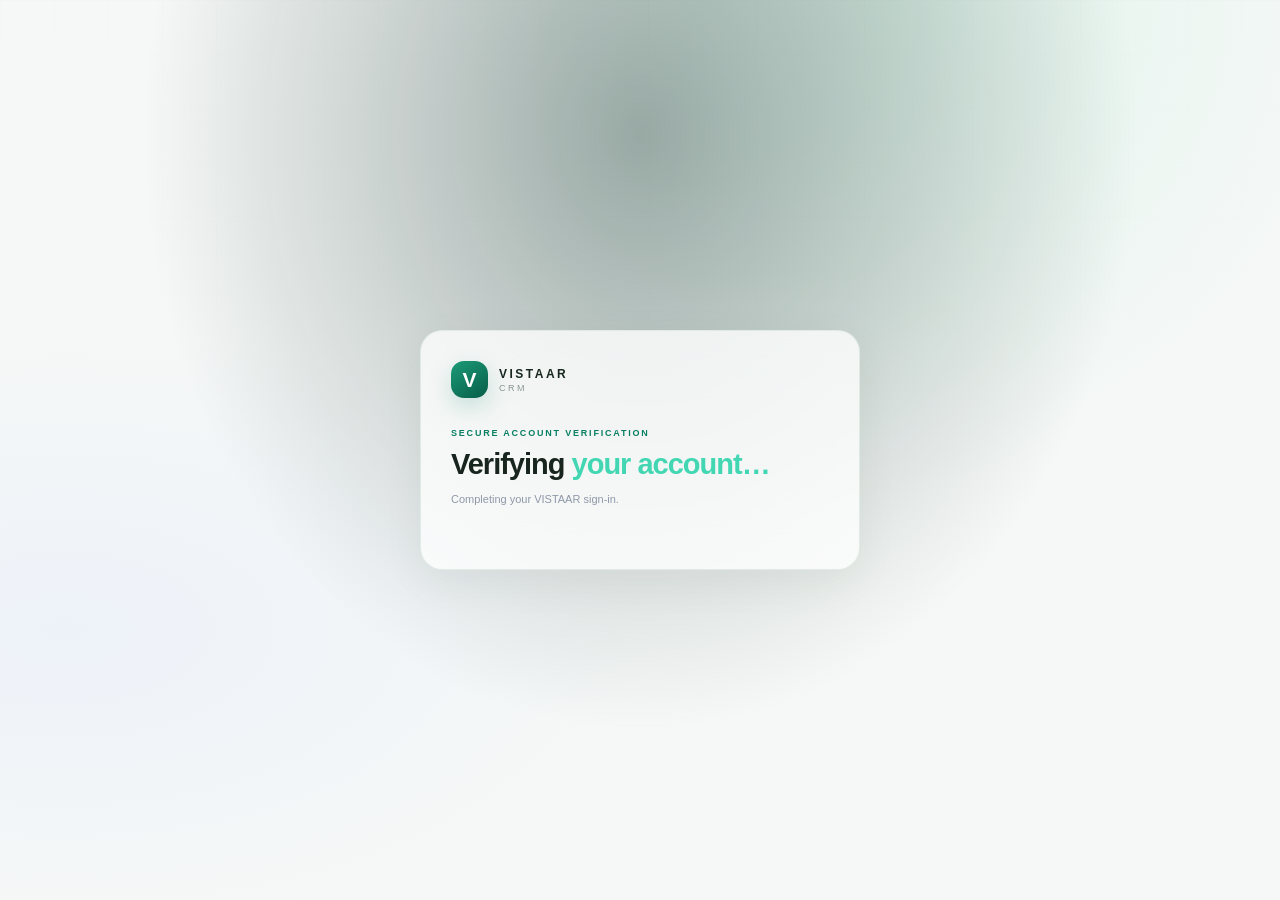
<file: auth/callback.html>
<!doctype html>
<html lang="en"><head><meta charset="UTF-8"><meta name="viewport" content="width=device-width,initial-scale=1"><meta name="theme-color" content="#f6f8f7"><meta name="robots" content="noindex,nofollow"><title>Signing in · VISTAAR CRM</title><link rel="stylesheet" href="/assets/app.css"><link rel="stylesheet" href="/assets/auth.css"></head>
<body><main class="auth-shell"><section class="auth-card glass"><a class="brand" href="/"><span class="brand-mark">V</span><span><strong>VISTAAR</strong><small>CRM</small></span></a><span class="eyebrow">SECURE ACCOUNT VERIFICATION</span><h1>Verifying <em>your account…</em></h1><p class="auth-sub" id="callback-status">Completing your VISTAAR sign-in.</p><div class="auth-error" id="callback-error"></div></section></main>
<script type="module">
import { supabase } from "/js/supabase/client.js";
const status=document.querySelector("#callback-status"),error=document.querySelector("#callback-error");
try {
  const { data, error: sessionError } = await supabase.auth.getSession();
  if (sessionError) throw sessionError;
  if (!data.session) throw new Error("No active session was returned. Use the verification code from your email or sign in again.");
  const inviteToken = new URLSearchParams(window.location.search).get("invite") || localStorage.getItem("vistaar-pending-invite");
  if (inviteToken) {
    const { error: inviteError } = await supabase.rpc("accept_workspace_invitation", { p_token: inviteToken });
    if (inviteError) throw inviteError;
    localStorage.removeItem("vistaar-pending-invite");
  }
  status.textContent="Account verified. Opening your workspace…";
  window.location.replace("/");
} catch (e) {
  status.textContent="We couldn't complete verification.";
  error.textContent=e.message||"Please return to VISTAAR CRM and try again.";
  const retry=document.createElement("a");retry.href="/";retry.textContent="Back to VISTAAR CRM";retry.className="btn btn-primary";retry.style.display="inline-flex";retry.style.marginTop="16px";document.querySelector(".auth-card").append(retry);
}
</script></body></html>
</file>
<file: assets/app.css>
:root{color-scheme:dark;--bg:#08090c;--panel:rgba(18,20,27,.76);--line:rgba(255,255,255,.085);--muted:#858c9c;--text:#f5f7fb;--teal:#42d6b2;--purple:#9b8cff;--red:#ff6d7c;--amber:#ffca72;--font:'Poppins',sans-serif;--shadow:0 22px 70px rgba(0,0,0,.42)}
*{box-sizing:border-box}html,body{margin:0;min-height:100%;background:var(--bg);color:var(--text);font-family:var(--font);font-size:13px}body{overflow-x:hidden}button,input,select,textarea{font:inherit}button{cursor:pointer}a{color:inherit;text-decoration:none}.ambient{position:fixed;width:440px;height:440px;filter:blur(130px);opacity:.12;pointer-events:none;z-index:0}.ambient-a{background:#168d77;top:-170px;left:22%}.ambient-b{background:#6654ac;bottom:-240px;right:0}.app-shell{position:relative;z-index:1;display:flex;min-height:100vh;padding:16px;gap:16px}.glass{background:var(--panel);border:1px solid var(--line);backdrop-filter:blur(24px);-webkit-backdrop-filter:blur(24px);box-shadow:var(--shadow)}
.sidebar{width:238px;min-width:238px;border-radius:19px;display:flex;flex-direction:column;padding:18px 13px;min-height:calc(100vh - 32px);position:sticky;top:16px;height:calc(100vh - 32px)}.brand{display:flex;align-items:center;gap:11px;padding:5px 8px 22px}.brand-mark{width:37px;height:37px;border-radius:12px;background:linear-gradient(145deg,#4ce0bc,#13866f);color:#061511;display:grid;place-items:center;font-weight:700;font-size:21px;box-shadow:0 8px 24px #25caa34a}.brand strong{display:block;letter-spacing:2.8px;font-size:12px}.brand small{display:block;color:#7e8797;letter-spacing:2.5px;font-size:9px;margin-top:2px}.workspace-switch{height:42px;border:1px solid var(--line);border-radius:10px;margin:0 3px 19px;padding:0 10px;display:flex;align-items:center;gap:9px;color:#c9ced8;font-size:11px;background:#ffffff05}.workspace-switch b{margin-left:auto;color:#aeb6c4;font-size:10px;background:#272d38;padding:4px 6px;border-radius:5px}.dot-live{width:7px;height:7px;border-radius:50%;background:var(--teal);box-shadow:0 0 11px var(--teal)}.main-nav{display:flex;flex-direction:column;gap:4px;overflow:auto}.nav-label{font-size:9px;letter-spacing:1.7px;color:#687182;font-weight:600;margin:9px 10px 6px}.nav-item{border:0;background:transparent;color:#9ba3b2;display:flex;align-items:center;text-align:left;gap:11px;padding:10px 11px;border-radius:9px;font-size:11px;transition:.2s}.nav-item:hover{color:#fff;background:#ffffff09}.nav-item.active{color:#dffcf5;background:linear-gradient(90deg,#1a9e8032,#1a9e800d);box-shadow:inset 2px 0 var(--teal)}.nav-ico{width:17px;font-size:16px;text-align:center;color:#7e8797}.active .nav-ico{color:var(--teal)}.nav-count{margin-left:auto;font-size:9px;color:#8f98a8;background:#ffffff0d;border-radius:6px;min-width:20px;text-align:center;padding:3px 5px}.nav-count.teal{color:#8df0d8;background:#2acba21c}.sidebar-bottom{margin-top:auto}.sync-card{display:flex;gap:10px;padding:11px;border:1px solid var(--line);border-radius:11px;background:#ffffff05;margin-bottom:13px}.sync-icon{color:var(--teal);font-size:17px}.sync-card b,.sync-card small{display:block}.sync-card b{font-size:10px;font-weight:500}.sync-card small{font-size:9px;color:var(--muted);margin-top:3px}.user-row{display:flex;align-items:center;gap:9px;border-top:1px solid var(--line);padding:14px 5px 0}.avatar{width:31px;height:31px;display:grid;place-items:center;border-radius:10px;background:linear-gradient(135deg,#7968d3,#443a7d);font-size:10px;font-weight:600}.user-meta{min-width:0}.user-meta b,.user-meta small{display:block;white-space:nowrap}.user-meta b{font-size:10px}.user-meta small{font-size:9px;color:var(--muted);margin-top:2px}.icon-btn{width:33px;height:33px;border:1px solid var(--line);border-radius:9px;color:#9ba5b4;background:#ffffff05;display:grid;place-items:center;font-size:17px}.user-row .icon-btn{margin-left:auto;border:0}
.main-area{min-width:0;flex:1}.topbar{height:60px;display:flex;align-items:center;justify-content:space-between;padding:0 7px 10px}.crumb{font-size:11px;color:#767f8e;display:flex;gap:10px;align-items:center}.crumb i{font-style:normal;color:#424a59}.crumb b{color:#d9dce4;font-weight:500}.top-actions{display:flex;align-items:center;gap:10px}.global-search{height:35px;min-width:265px;display:flex;align-items:center;gap:9px;background:#ffffff08;border:1px solid var(--line);border-radius:9px;padding:0 10px;color:#858e9e}.global-search span{font-size:18px}.global-search input{width:100%;outline:0;border:0;color:#e9edf4;background:transparent;font-size:10px}.global-search kbd{font-size:8px;white-space:nowrap;padding:3px 5px;border:1px solid #ffffff20;border-radius:4px;color:#7f899a}.btn{height:36px;border-radius:9px;padding:0 14px;border:1px solid var(--line);font-size:10px;font-weight:500;display:inline-flex;align-items:center;justify-content:center;gap:8px;transition:.2s}.btn-primary{background:linear-gradient(135deg,#42d6b2,#21a789);border:0;color:#051611;box-shadow:0 7px 22px #21a78930}.btn-primary:hover{transform:translateY(-1px);filter:brightness(1.08)}.btn-secondary{color:#d8dce6;background:#ffffff08}.btn-quiet{color:#a7afbd;background:transparent;border-color:transparent}.btn-danger{background:#ff6d7c14;border-color:#ff6d7c44;color:#ff9ba6}.page-wrap{padding:9px 7px 25px;max-width:1600px;margin:auto}.page-head{display:flex;justify-content:space-between;align-items:flex-end;margin:10px 0 23px;gap:15px}.eyebrow{display:block;color:var(--teal);font-size:9px;letter-spacing:1.8px;font-weight:600;margin-bottom:8px}.page-head h1{font-size:25px;letter-spacing:-.8px;margin:0;font-weight:600}.page-head p{color:#8991a0;margin:7px 0 0;font-size:10px}.head-actions{display:flex;gap:8px;flex-wrap:wrap}.grid{display:grid;gap:13px}.stats-grid{grid-template-columns:repeat(4,minmax(0,1fr));margin-bottom:15px}.stat-card,.panel,.project-card{border:1px solid var(--line);background:linear-gradient(145deg,#171a24e8,#101219e8);border-radius:14px;box-shadow:0 13px 38px #0002}.stat-card{padding:15px 16px;min-height:112px;position:relative;overflow:hidden}.stat-card:after{content:'';position:absolute;width:90px;height:90px;right:-40px;top:-40px;border-radius:50%;background:var(--glow,#42d6b2);filter:blur(45px);opacity:.22}.stat-top{display:flex;justify-content:space-between;color:#949dac;font-size:10px}.stat-icon{width:27px;height:27px;display:grid;place-items:center;border-radius:8px;background:#ffffff0a;color:var(--accent,var(--teal));font-size:14px}.stat-value{font-size:25px;letter-spacing:-1px;margin-top:13px;font-weight:600}.stat-foot{font-size:9px;color:#758091;margin-top:3px}.overview-grid{grid-template-columns:1.35fr 1fr;margin-bottom:14px}.panel{padding:17px;min-width:0}.panel-head{display:flex;align-items:center;justify-content:space-between;margin-bottom:16px}.panel-title{font-size:12px;font-weight:600}.panel-sub{font-size:9px;color:#828b9a;margin-top:3px}.panel-action{border:0;background:transparent;color:var(--teal);font-size:9px}.pipeline-bars{display:flex;flex-direction:column;gap:13px}.pipeline-row{display:grid;grid-template-columns:110px 1fr 27px;gap:10px;align-items:center;font-size:9px;color:#9ea6b4}.bar-track{height:7px;background:#ffffff0b;border-radius:20px;overflow:hidden}.bar-fill{height:100%;background:linear-gradient(90deg,#219d83,#52d9b5);border-radius:20px;min-width:2px}.pipeline-row b{text-align:right;color:#dfe5ee;font-weight:500}.activity-list{display:flex;flex-direction:column;gap:13px}.activity-row{display:flex;gap:10px;align-items:flex-start}.activity-dot{width:8px;height:8px;border-radius:50%;background:var(--teal);margin-top:4px;box-shadow:0 0 9px #42d6b259}.activity-row p{margin:0;font-size:10px;color:#c5cbd5;line-height:1.6}.activity-row small{display:block;color:#727c8d;font-size:8px;margin-top:2px}.projects-grid{grid-template-columns:repeat(3,minmax(0,1fr))}.project-card{padding:17px;position:relative;min-height:155px;transition:.2s}.project-card:hover{transform:translateY(-2px);border-color:#ffffff24}.project-top{display:flex;justify-content:space-between;align-items:center}.project-symbol{width:33px;height:33px;border-radius:10px;display:grid;place-items:center;background:#2bc5a31b;color:var(--teal);font-size:16px}.project-card h3{font-size:13px;margin:15px 0 5px}.project-card p{color:#8490a0;font-size:9px;line-height:1.6;margin:0}.project-meta{display:flex;gap:13px;margin-top:16px;color:#8791a0;font-size:9px}.project-meta b{color:#dce2ea;font-weight:500}.project-open{position:absolute;right:14px;bottom:14px;color:#8190a0;background:none;border:0;font-size:15px}.table-panel{padding:0;overflow:hidden}.table-toolbar{display:flex;justify-content:space-between;align-items:center;padding:13px 15px;border-bottom:1px solid var(--line);gap:12px;flex-wrap:wrap}.table-toolbar-left,.table-toolbar-right{display:flex;align-items:center;gap:8px;flex-wrap:wrap}.table-search{height:32px;display:flex;align-items:center;gap:7px;padding:0 9px;border:1px solid var(--line);background:#ffffff06;border-radius:8px;width:210px;color:#7f8998}.table-search input{width:100%;background:none;border:0;outline:0;color:#e4e8ef;font-size:9px}.select-control,.input-control{background:#11141b;color:#d9e0e9;border:1px solid var(--line);border-radius:8px;padding:8px 10px;outline:0;font-size:10px}.select-control{height:32px}.table-scroll{overflow:auto}table{border-collapse:collapse;width:100%;min-width:850px}thead{background:#ffffff04}th{font-size:8px;letter-spacing:.7px;text-transform:uppercase;color:#788293;font-weight:500;text-align:left;padding:12px 14px;white-space:nowrap;border-bottom:1px solid var(--line)}td{padding:12px 14px;border-bottom:1px solid #ffffff09;color:#c4cbd6;font-size:9px;vertical-align:middle}tbody tr:hover{background:#ffffff04}tbody tr:last-child td{border-bottom:0}.contact-name{font-size:10px;color:#ecf0f6;font-weight:500}.contact-sub{display:block;color:#707b8b;font-size:8px;margin-top:4px}.phone-link{color:#b7c6d5;font-variant-numeric:tabular-nums}.status-pill{display:inline-flex;align-items:center;gap:5px;border-radius:20px;padding:5px 8px;font-size:8px;white-space:nowrap;border:1px solid transparent}.status-pill:before{content:'';width:5px;height:5px;border-radius:50%;background:currentColor}.s-interested{color:#69e2c2;background:#2dd0a219;border-color:#2dd0a22c}.s-not-interested{color:#ff8995;background:#ff6d7c16;border-color:#ff6d7c30}.s-not-picked{color:#ffcd80;background:#ffc46d17;border-color:#ffc46d30}.s-wrong-number{color:#a7a0ff;background:#8b7fff18;border-color:#8b7fff30}.s-new{color:#a8b3c3;background:#ffffff0b;border-color:#ffffff12}.status-change{min-width:135px}.empty-state{padding:42px 15px;text-align:center;color:#778192}.empty-icon{margin:0 auto 12px;width:44px;height:44px;display:grid;place-items:center;border:1px solid var(--line);border-radius:14px;font-size:19px;color:var(--teal);background:#42d6b20c}.empty-state b{display:block;color:#c5ccd7;font-size:11px;font-weight:500}.empty-state p{font-size:9px;margin:5px 0 14px}.filter-chip{border:1px solid var(--line);border-radius:7px;padding:7px 9px;font-size:9px;color:#a1aabb;background:#ffffff05}.filter-chip.active{color:#8debd5;border-color:#42d6b255;background:#42d6b211}.table-footer{display:flex;justify-content:space-between;padding:11px 15px;border-top:1px solid var(--line);color:#747e8e;font-size:8px}.list-grid{grid-template-columns:repeat(3,1fr)}.list-card{padding:15px}.list-card h3{font-size:10px;margin:0 0 6px}.list-card .big{font-size:24px;margin:10px 0 3px}.list-card small{font-size:8px;color:#828c9c}.list-card .list-line{display:flex;justify-content:space-between;color:#99a2b0;font-size:9px;padding-top:8px;border-top:1px solid var(--line);margin-top:10px}.list-line b{color:#e0e6ed;font-weight:500}.follow-time{font-variant-numeric:tabular-nums;color:#8cebd5}.muted{color:#7f8999}
.modal-backdrop{position:fixed;inset:0;z-index:20;background:#030407b8;backdrop-filter:blur(10px);display:none;align-items:center;justify-content:center;padding:20px}.modal-backdrop.open{display:flex}.modal{width:min(590px,100%);max-height:90vh;overflow:auto;border-radius:18px;padding:20px;background:rgba(19,22,30,.94)}.modal-head{display:flex;align-items:flex-start;justify-content:space-between;margin-bottom:18px}.modal-head h2{font-size:19px;margin:0}.modal .eyebrow{margin-bottom:4px}.form-grid{display:grid;grid-template-columns:1fr 1fr;gap:12px}.field{display:flex;flex-direction:column;gap:6px}.field.full{grid-column:1/-1}.field label{font-size:9px;color:#929baa}.field input,.field select,.field textarea{width:100%;background:#0c0f15;border:1px solid #ffffff19;color:#e9edf3;border-radius:8px;padding:10px;outline:0;font-size:10px}.field textarea{min-height:70px;resize:vertical}.field input:focus,.field select:focus,.field textarea:focus{border-color:#42d6b277}.modal-actions{display:flex;justify-content:flex-end;gap:8px;margin-top:17px}.upload-drop{border:1px dashed #42d6b255;background:#42d6b20a;border-radius:13px;text-align:center;padding:24px;cursor:pointer}.upload-drop:hover{background:#42d6b213}.upload-drop .upload-icon{font-size:25px;color:var(--teal)}.upload-drop b{display:block;font-size:11px;margin:8px 0 4px}.upload-drop small{font-size:9px;color:#7f8998}.upload-files{margin-top:12px;max-height:170px;overflow:auto}.file-row{display:flex;justify-content:space-between;padding:8px;border-bottom:1px solid var(--line);font-size:9px;color:#bcc5d1}.file-row small{color:#788394}.notice{border:1px solid #ffc46d3d;background:#ffc46d0d;padding:10px 12px;border-radius:9px;color:#c8ac7d;font-size:9px;line-height:1.6;margin-top:12px}.success-note{border:1px solid #42d6b244;background:#42d6b20c;padding:10px;border-radius:9px;color:#8ee6d2;font-size:9px}.toast-stack{position:fixed;right:20px;bottom:20px;z-index:30;display:flex;flex-direction:column;gap:8px}.toast{background:#1a202a;border:1px solid #ffffff22;box-shadow:var(--shadow);border-radius:9px;padding:11px 14px;min-width:220px;font-size:10px;color:#e5ebf2;animation:toast-in .2s ease}@keyframes toast-in{from{opacity:0;transform:translateY(8px)}to{opacity:1;transform:none}}.team-row{display:flex;align-items:center;gap:11px;padding:12px 0;border-bottom:1px solid var(--line)}.team-row:last-child{border:0}.team-row .team-avatar{width:34px;height:34px;border-radius:10px;background:#6b5ac333;display:grid;place-items:center;color:#c4b8ff}.team-row b{display:block;font-size:10px}.team-row small{display:block;color:#7f8998;font-size:8px;margin-top:3px}.tag{padding:4px 7px;border:1px solid var(--line);border-radius:6px;font-size:8px;color:#aeb7c5}.team-row .tag{margin-left:auto}.metric-row{display:flex;align-items:center;justify-content:space-between;padding:10px 0;border-bottom:1px solid var(--line);font-size:9px;color:#9aa4b3}.metric-row strong{color:#e5eaf0;font-weight:500}
@media(max-width:1100px){.sidebar{width:210px;min-width:210px}.stats-grid{grid-template-columns:repeat(2,1fr)}.projects-grid{grid-template-columns:repeat(2,1fr)}.global-search{min-width:190px}.overview-grid{grid-template-columns:1fr 1fr}}
@media(max-width:760px){.app-shell{padding:8px;gap:8px}.sidebar{width:58px;min-width:58px;padding:12px 6px;top:8px;height:calc(100vh - 16px);min-height:calc(100vh - 16px);border-radius:14px}.brand{padding:3px 4px 17px}.brand-mark{width:34px;height:34px}.brand>span:last-child,.workspace-switch,.nav-label{display:none}.nav-item{justify-content:center;padding:12px 0;font-size:0}.nav-ico{font-size:17px}.nav-item .nav-count,.sidebar-bottom{display:none}.topbar{height:auto;min-height:52px;align-items:flex-start;gap:8px;flex-direction:column;padding:3px}.top-actions{width:100%;gap:6px}.global-search{flex:1;min-width:0}.global-search kbd,.notification{display:none}.btn{padding:0 10px}.page-wrap{padding:7px 3px}.page-head{align-items:flex-start;flex-direction:column;margin:10px 0 17px}.page-head h1{font-size:21px}.head-actions{width:100%}.stats-grid{grid-template-columns:repeat(2,1fr);gap:8px}.stat-card{padding:12px;min-height:98px}.stat-value{font-size:21px}.overview-grid,.list-grid,.projects-grid{grid-template-columns:1fr}.panel{padding:13px}.table-toolbar{align-items:flex-start}.table-toolbar-left,.table-toolbar-right{width:100%}.table-search{flex:1;min-width:130px}.form-grid{grid-template-columns:1fr}.field.full{grid-column:auto}.modal-backdrop{padding:9px}.modal{padding:15px}.crumb{font-size:9px}}

.pagination-controls{display:flex;align-items:center;gap:8px}.pagination-controls span{font-size:9px;color:#929baa;white-space:nowrap}.pagination-controls .btn{min-height:28px;padding:0 9px;font-size:9px}.pagination-controls .btn:disabled{opacity:.35;cursor:not-allowed}.table-footer{gap:12px;align-items:center;flex-wrap:wrap}@media(max-width:760px){.pagination-controls{order:3;width:100%;justify-content:center}.table-footer{justify-content:center}}

.crm-nav-item{font-size:10px!important;padding:9px 11px!important;color:#aab5c3!important}.crm-nav-item.crm-active{color:#dffcf5!important;background:linear-gradient(90deg,#1a9e8032,#1a9e800d)!important;box-shadow:inset 2px 0 var(--teal)}.crm-head{display:flex;justify-content:space-between;align-items:flex-end;gap:15px;margin:10px 0 22px}.crm-head h1{font-size:25px;margin:0;letter-spacing:-.8px}.crm-head p{font-size:10px;color:#8991a0;margin:7px 0 0}.crm-head-actions,.crm-filter-row{display:flex;align-items:center;gap:9px;flex-wrap:wrap}.crm-filter-row{margin-bottom:14px}.crm-muted{color:#8994a4;font-size:10px}.crm-stats{display:grid;grid-template-columns:repeat(4,minmax(0,1fr));gap:12px;margin-bottom:14px}.crm-stat{border:1px solid var(--line);background:linear-gradient(145deg,#171a24e8,#101219e8);border-radius:13px;padding:15px;text-align:left;color:#dfe6ee;min-height:108px}.crm-stat span,.crm-stat b,.crm-stat small{display:block}.crm-stat span{font-size:10px;color:#9ba5b3}.crm-stat b{font-size:26px;margin:10px 0 2px}.crm-stat small{font-size:9px;color:#788596}.crm-two-col{display:grid;grid-template-columns:1.2fr 1fr;gap:13px;margin-bottom:14px}.crm-bar-row{display:grid;grid-template-columns:120px 1fr 25px;gap:9px;align-items:center;margin:12px 0;font-size:9px;color:#aab4c1}.crm-bar-row b{text-align:right}.crm-metric,.crm-follow-row{display:flex;justify-content:space-between;align-items:center;gap:10px;padding:10px 0;border-bottom:1px solid var(--line);font-size:10px;color:#abb5c3}.crm-metric b{color:#e6edf4}.crm-follow-row>div{min-width:0}.crm-follow-row b,.crm-follow-row small{display:block}.crm-follow-row small{font-size:8px;color:#8190a0;margin-top:4px}.crm-table-wrap{overflow:auto;border:1px solid var(--line);border-radius:13px;background:#141821}.crm-table{border-collapse:collapse;width:100%;min-width:940px}.crm-table th{font-size:8px;letter-spacing:.7px;text-transform:uppercase;color:#7f8a9a;text-align:left;padding:12px;border-bottom:1px solid var(--line)}.crm-table td{font-size:9px;padding:12px;border-bottom:1px solid #ffffff0b;color:#c4cbd6;vertical-align:middle}.crm-table td small{display:block;font-size:8px;color:#7d8998;margin-top:4px}.crm-table a{color:#a9e6d7}.crm-link{border:0;background:none;padding:0;color:#e8f0f7;font:600 10px Poppins,sans-serif;text-align:left;cursor:pointer}.crm-link:hover{color:var(--teal)}.crm-board{display:grid;grid-template-columns:repeat(4,minmax(220px,1fr));gap:11px;overflow:auto;padding-bottom:12px}.crm-stage{min-width:220px;border:1px solid var(--line);border-radius:12px;background:#ffffff05;padding:10px}.crm-stage header{display:flex;justify-content:space-between;font-size:10px;color:#d9e1eb;margin-bottom:10px}.crm-stage header span{background:#ffffff10;border-radius:20px;padding:3px 7px}.crm-lead-card{background:#171c26;border:1px solid var(--line);border-radius:9px;padding:11px;margin-bottom:8px}.crm-lead-card small{display:block;color:#8592a2;font-size:8px;margin-top:6px}.crm-card-bottom{display:flex;justify-content:space-between;align-items:center;gap:6px;margin-top:10px}.crm-card-bottom span{font-size:8px;color:#96a2b0}.crm-card-bottom select{max-width:120px;font-size:8px}.crm-empty{text-align:center;padding:38px}.crm-empty b{font-size:12px}.crm-empty p{color:#8390a0;font-size:10px}.crm-modal-backdrop{display:none;position:fixed;inset:0;z-index:60;background:#030407c9;backdrop-filter:blur(9px);padding:18px;align-items:center;justify-content:center}.crm-modal-backdrop.open{display:flex}.crm-modal{width:min(720px,100%);max-height:92vh;overflow:auto;background:#141923;border:1px solid #ffffff20;border-radius:17px;padding:20px;box-shadow:0 30px 100px #000b}.crm-modal>header{display:flex;justify-content:space-between;align-items:flex-start;margin-bottom:17px}.crm-modal h2{font-size:18px;margin:0}.crm-form-grid,.crm-detail-grid{display:grid;grid-template-columns:repeat(2,minmax(0,1fr));gap:11px}.crm-form-grid label{display:grid;gap:6px;font-size:9px;color:#9da8b7}.crm-form-grid input,.crm-form-grid select,.crm-form-grid textarea{width:100%;background:#0c1017;color:#edf1f5;border:1px solid #ffffff20;border-radius:8px;padding:10px;font:10px Poppins,sans-serif;min-width:0}.crm-form-grid textarea{min-height:75px;resize:vertical}.crm-wide{grid-column:1/-1}.crm-modal-actions{display:flex;justify-content:flex-end;gap:8px;margin-top:16px;flex-wrap:wrap}.crm-detail-grid{margin-bottom:15px}.crm-detail-grid>div{border:1px solid var(--line);border-radius:8px;padding:9px;background:#ffffff05}.crm-detail-grid small,.crm-detail-grid b{display:block}.crm-detail-grid small{font-size:8px;color:#8390a0;margin-bottom:4px}.crm-detail-grid b{font-size:10px;overflow-wrap:anywhere}.crm-history{border-top:1px solid var(--line);padding-top:12px;font-size:10px}.crm-history>div{padding:9px 0;border-bottom:1px solid var(--line)}.crm-history small{display:block;color:#8793a2;font-size:8px;margin-top:4px}@media(max-width:900px){.crm-stats{grid-template-columns:repeat(2,minmax(0,1fr))}.crm-two-col{grid-template-columns:1fr}}@media(max-width:760px){.crm-head{align-items:flex-start;flex-direction:column}.crm-head h1{font-size:21px}.crm-head-actions{width:100%}.crm-board{grid-template-columns:repeat(8,220px)}.crm-form-grid,.crm-detail-grid{grid-template-columns:1fr}.crm-wide{grid-column:auto}.crm-stats{gap:8px}.crm-stat{padding:11px;min-height:94px}.crm-stat b{font-size:22px}}

/* CRM navigation: readable labels on desktop, clear icon targets on compact mobile sidebars. */
.crm-nav-item .crm-nav-text{display:inline;min-width:0}
@media(max-width:760px){
  .crm-nav-item{width:100%;min-width:0;justify-content:center;padding:12px 0!important}
  .crm-nav-item .crm-nav-text{display:none}
  .crm-nav-item .nav-ico{width:auto;font-size:18px}
}

/* Mobile navigation drawer */
.crm-mobile-menu-toggle{display:none;align-items:center;justify-content:center;width:34px;height:34px;flex:0 0 34px;border:1px solid var(--line);border-radius:9px;background:#ffffff08;color:#e7f4f0;font-size:17px}
.crm-mobile-nav-scrim{display:none}
@media(max-width:760px){
  .app-shell{gap:0}
  .sidebar{position:fixed;left:8px;top:8px;bottom:8px;z-index:80;width:min(280px,calc(100vw - 32px));min-width:0;height:auto;min-height:0;transform:translateX(calc(-100% - 18px));transition:transform .22s ease;box-shadow:0 20px 70px #000b}
  .sidebar.mobile-open{transform:translateX(0)}
  .sidebar .brand>span:last-child{display:block}
  .sidebar .workspace-switch{display:flex}
  .sidebar .nav-label{display:block}
  .sidebar .sidebar-bottom{display:block}
  .sidebar .nav-item{justify-content:flex-start;padding:10px 11px;font-size:11px}
  .sidebar .crm-nav-item{font-size:10px!important;padding:9px 11px!important}
  .sidebar .crm-nav-item .crm-nav-text{display:inline}
  .crm-mobile-menu-toggle{display:inline-flex}
  .crm-mobile-nav-scrim.open{display:block;position:fixed;inset:0;z-index:75;padding:0;border:0;background:#030407b8;backdrop-filter:blur(3px)}
  .main-area{width:100%;min-width:0}
  .crumb{align-items:center}
}


/* Accessibility hardening: visible keyboard focus and reduced-motion support. */
:where(a,button,input,select,textarea,[tabindex]):focus-visible {
  outline: 3px solid #8cebd5 !important;
  outline-offset: 3px;
  box-shadow: 0 0 0 2px #07130f;
}
.crm-mobile-menu-toggle:focus-visible,
.crm-nav-item:focus-visible,
.crm-link:focus-visible {
  outline: 3px solid #8cebd5 !important;
  outline-offset: 3px;
}
@media (prefers-reduced-motion: reduce) {
  *, *::before, *::after {
    scroll-behavior: auto !important;
    animation-duration: 0.01ms !important;
    animation-iteration-count: 1 !important;
    transition-duration: 0.01ms !important;
  }
}

/* Sortable all-leads table */
.crm-sort-button{border:0;background:transparent;color:#a9b5c4;padding:3px 0;font:inherit;font-size:inherit;letter-spacing:inherit;text-transform:inherit;white-space:nowrap;cursor:pointer}
.crm-sort-button:hover,.crm-sort-button:focus-visible{color:var(--teal)}
.crm-table-wrap{max-width:100%;overscroll-behavior-x:contain}
.crm-table{min-width:1180px}
@media(max-width:760px){.crm-filter-row>.input-control{width:100%;min-width:0}.crm-filter-row>.select-control{flex:1;min-width:135px}.crm-table-wrap{-webkit-overflow-scrolling:touch}.crm-head-actions>.btn{flex:1}.crm-muted{line-height:1.5}}

/* Sortable all-leads table */
.crm-sort-button{border:0;background:transparent;color:#a9b5c4;padding:3px 0;font:inherit;font-size:inherit;letter-spacing:inherit;text-transform:inherit;white-space:nowrap;cursor:pointer}
.crm-sort-button:hover,.crm-sort-button:focus-visible{color:var(--teal)}
.crm-table-wrap{max-width:100%;overscroll-behavior-x:contain}
.crm-table{min-width:1180px}
@media(max-width:760px){.crm-filter-row>.input-control{width:100%;min-width:0}.crm-filter-row>.select-control{flex:1;min-width:135px}.crm-table-wrap{-webkit-overflow-scrolling:touch}.crm-head-actions>.btn{flex:1}.crm-muted{line-height:1.5}}
</file>
<file: assets/auth.css>
.auth-shell{min-height:100vh;display:grid;place-items:center;padding:24px;position:relative;z-index:2;background:radial-gradient(ellipse at 50% 15%,#18362f66,transparent 55%)}.auth-card{width:min(440px,100%);padding:30px;border-radius:22px;background:rgba(17,20,28,.86);border:1px solid #ffffff17;backdrop-filter:blur(28px);box-shadow:0 30px 100px #0009}.auth-card .brand{padding:0 0 30px}.auth-card h1{font-size:29px;line-height:1.25;letter-spacing:-1px;margin:0;font-weight:600}.auth-card h1 em{font-style:normal;color:#42d6b2}.auth-sub{color:#8e98a7;font-size:11px;margin:10px 0 20px}.auth-tabs{display:flex;gap:5px;border:1px solid #ffffff12;background:#ffffff07;border-radius:9px;padding:4px;margin:15px 0}.auth-tab{flex:1;border:0;border-radius:6px;background:transparent;color:#8791a0;padding:8px;font-size:10px}.auth-tab.active{background:#42d6b21c;color:#8cebd5}.auth-card form{display:grid;gap:13px}.auth-card label{display:grid;gap:6px;color:#a9b2c0;font-size:9px}.auth-card input{width:100%;background:#0b0e14;border:1px solid #ffffff20;color:#f2f5f8;border-radius:8px;padding:12px;font:inherit;font-size:11px;outline:0}.auth-card input:focus{border-color:#42d6b2aa}.auth-submit{width:100%;height:42px;margin-top:3px}.auth-error{color:#ff929e;font-size:9px;min-height:14px}.auth-foot{color:#687384;border-top:1px solid #ffffff12;margin-top:20px;padding-top:13px;font-size:8px;line-height:1.6}.auth-two{display:grid;grid-template-columns:1fr 1fr;gap:10px}.auth-card [hidden]{display:none!important}@media(max-width:480px){.auth-card{padding:22px}.auth-card h1{font-size:24px}.auth-two{grid-template-columns:1fr}}

.auth-google{width:100%;height:43px;margin:0 0 12px;background:#fff;color:#222;border:1px solid #dfe3e8;border-radius:8px;display:flex;align-items:center;justify-content:center;gap:11px;font:600 11px Poppins, sans-serif;cursor:pointer;transition:transform .15s,box-shadow .15s}
.auth-google:hover{transform:translateY(-1px);box-shadow:0 5px 20px #0003}
.auth-google:disabled{opacity:.65;cursor:wait}
.google-mark{font:700 18px Arial,sans-serif;background:conic-gradient(from -45deg,#4285f4 0 25%,#34a853 25% 50%,#fbbc05 50% 75%,#ea4335 75%);background-clip:text;-webkit-background-clip:text;color:transparent}
.auth-divider{display:flex;align-items:center;gap:10px;color:#687384;font-size:8px;letter-spacing:1px;margin:2px 0 12px}
.auth-divider:before,.auth-divider:after{content:"";height:1px;flex:1;background:#ffffff18}

:root{color-scheme:light;--bg:#f5f7f6;--panel:#fff;--line:#e7ece9;--muted:#7c8983;--text:#17231e;--teal:#087f62;--purple:#9b8cff;--red:#d95d69;--amber:#b98531;--font:'Manrope',sans-serif;--shadow:0 18px 55px rgba(23,45,35,.07)}
html,body{background:#f6f8f7!important;color:#18251f!important;font-family:var(--font)!important}
body{background-image:radial-gradient(ellipse at 70% 0%,rgba(199,239,222,.45),transparent 38%),radial-gradient(ellipse at 5% 70%,rgba(220,231,255,.34),transparent 34%)!important}
.ambient{width:520px;height:520px;filter:blur(110px);opacity:.32;z-index:0}.ambient-a{background:#9ce8c9;top:-260px;left:30%}.ambient-b{background:#c8d4ff;bottom:-310px;right:-100px}
body:before{content:"";position:fixed;inset:0;pointer-events:none;z-index:0;opacity:.22;background-image:linear-gradient(rgba(33,68,53,.035) 1px,transparent 1px),linear-gradient(90deg,rgba(33,68,53,.035) 1px,transparent 1px);background-size:54px 54px;mask-image:linear-gradient(to bottom,black,transparent 72%)}
.app-shell{padding:20px;gap:20px}
.glass,.sidebar{background:rgba(255,255,255,.78)!important;border:1px solid rgba(222,232,226,.9)!important;backdrop-filter:blur(28px) saturate(1.35)!important;-webkit-backdrop-filter:blur(28px) saturate(1.35)!important;box-shadow:0 12px 44px rgba(27,54,40,.055)!important}
.sidebar{width:246px;min-width:246px;border-radius:22px;padding:20px 14px;min-height:calc(100vh - 40px);top:20px;height:calc(100vh - 40px)}
.brand{padding:5px 9px 25px}.brand-mark{background:linear-gradient(145deg,#1c9b77,#075d48)!important;color:#fff!important;box-shadow:0 9px 25px #14856335!important;border-radius:13px}.brand strong{color:#17271f;letter-spacing:2.5px}.brand small{color:#89968f}
.workspace-switch{background:#f7faf8;border-color:#e7eee9;color:#52635a}.workspace-switch b{background:#e8f4ed;color:#287557}.dot-live{background:#18a879;box-shadow:0 0 12px #18a87955}
.nav-label{color:#9aa79f;letter-spacing:1.6px;font-size:8px;margin:13px 11px 7px}.nav-item{color:#66756c;border-radius:10px;font-weight:600;transition:background .25s,color .25s,transform .25s}.nav-item:hover{color:#176c50;background:#eff7f2;transform:translateX(2px)}.nav-item.active,.crm-nav-item.crm-active{color:#126747!important;background:linear-gradient(100deg,#e5f5ec,#f3faf6)!important;box-shadow:inset 2px 0 #15966c!important}.nav-ico{color:#9aa99f}.active .nav-ico{color:#14815e}
.sync-card{background:#f7faf8;border-color:#e8efea}.sync-card b{color:#34483d}.sync-card small{color:#93a097}.user-row{border-color:#edf1ee}.avatar{background:linear-gradient(135deg,#d6f0e2,#9ed8bd);color:#176445}.user-meta b{color:#25372d}.user-meta small{color:#89968e}.icon-btn{background:#fff;border-color:#e4ebe6;color:#64766b}
.main-area{min-width:0}.topbar{height:65px;padding:0 8px 13px}.crumb{color:#8a9890}.crumb b{color:#30443a}.top-actions .global-search{background:rgba(255,255,255,.75);border-color:#e4ebe6;box-shadow:0 4px 18px #21422d08}.global-search input{color:#263b30}.global-search kbd{border-color:#e6ece8;color:#9aa69f}.btn{border-radius:10px;font-weight:700;transition:transform .3s cubic-bezier(.2,.8,.2,1),box-shadow .3s,background .3s}.btn-primary{background:linear-gradient(120deg,#158764,#087354)!important;color:white!important;box-shadow:0 8px 22px #08735424!important}.btn-primary:hover{transform:translateY(-2px);box-shadow:0 13px 28px #08735432!important}.btn-secondary{background:#fff!important;border-color:#e2eae5!important;color:#43574b!important}.btn-secondary:hover{background:#f2f8f4!important;transform:translateY(-1px)}
.page-wrap{padding:14px 8px 34px;max-width:1680px}
#crm-page{position:relative;isolation:isolate}
#crm-page:before{content:"";position:absolute;z-index:-1;pointer-events:none;width:320px;height:320px;right:5%;top:-60px;border-radius:42% 58% 61% 39%/43% 41% 59% 57%;background:linear-gradient(135deg,#d7f4e5,#e8edff);filter:blur(62px);opacity:.58;animation:orb-drift 16s ease-in-out infinite alternate}
#crm-page:after{content:"";position:absolute;z-index:-1;pointer-events:none;width:180px;height:180px;left:-50px;top:360px;border-radius:50%;background:#d9f0e8;filter:blur(58px);opacity:.4;animation:orb-drift 19s ease-in-out infinite alternate-reverse}
.crm-head{display:flex;justify-content:space-between;align-items:flex-end;gap:18px;margin:12px 0 26px;animation:rise-in .75s cubic-bezier(.2,.75,.25,1) both}
.crm-head .eyebrow{color:#14815e;letter-spacing:2px;font-size:9px}.crm-head h1{font-size:clamp(27px,3vw,39px);font-weight:800;letter-spacing:-1.8px;color:#15251d;line-height:1.12}.crm-head p{font-size:12px;color:#7b8b81;line-height:1.65;margin-top:9px}.crm-head-actions{gap:10px}
.crm-filter-row{gap:10px;margin-bottom:17px}.crm-filter-row .input-control,.crm-filter-row .select-control{background:rgba(255,255,255,.88);border:1px solid #e2eae5;color:#43564b;border-radius:10px;min-height:38px}.crm-muted{color:#8a9990}
.crm-stats{gap:14px;margin-bottom:17px}.crm-stat{position:relative;overflow:hidden;text-align:left;min-height:132px;padding:19px 20px;border:1px solid rgba(224,234,228,.95);border-radius:17px;background:rgba(255,255,255,.83);color:#1b3025;box-shadow:0 8px 28px rgba(27,54,40,.045);backdrop-filter:blur(18px);transition:transform .45s cubic-bezier(.2,.8,.2,1),box-shadow .45s,border-color .35s;animation:rise-in .65s both}
.crm-stat:before{content:"";position:absolute;width:135px;height:135px;right:-54px;top:-68px;border-radius:42% 58% 52% 48%;background:linear-gradient(145deg,#d7f3e5,#e9f0ff);filter:blur(18px);opacity:.8;transition:transform .6s}.crm-stat:hover{transform:translateY(-5px);box-shadow:0 18px 42px rgba(24,76,49,.1);border-color:#c8e3d4}.crm-stat:hover:before{transform:scale(1.3) rotate(25deg)}.crm-stat span,.crm-stat b,.crm-stat small{position:relative;z-index:1}.crm-stat span{font-size:10px;color:#74847a;font-weight:700;letter-spacing:.2px}.crm-stat b{font-size:31px;letter-spacing:-1.4px;color:#183b2b;margin:13px 0 3px;font-weight:800}.crm-stat small{font-size:9px;color:#91a097}
.crm-two-col{gap:16px;margin-bottom:16px}.panel{background:rgba(255,255,255,.84)!important;border:1px solid #e4ece7!important;border-radius:17px!important;padding:20px!important;box-shadow:0 9px 32px rgba(24,57,39,.045)!important;backdrop-filter:blur(22px)}.panel-head{margin-bottom:18px}.panel-title{font-size:13px;font-weight:800;color:#23392d}.panel-sub{color:#94a198;font-size:10px}.panel-action{color:#14815e;font-weight:700}.crm-bar-row{grid-template-columns:130px 1fr 26px;color:#77867c;font-size:10px;margin:14px 0}.bar-track{height:8px;background:#edf3ef;border-radius:30px}.bar-fill{background:linear-gradient(90deg,#0d805c,#69c99c);border-radius:30px;box-shadow:0 0 14px #44b78335}.crm-metric,.crm-follow-row{border-color:#edf2ee;color:#64756a;font-size:11px}.crm-metric b{color:#264232}.crm-follow-row b{color:#2d4436}.crm-follow-row small{color:#91a097}.crm-follow-row .btn{height:31px}
.crm-table-wrap{border:1px solid #e3ebe6;border-radius:16px;background:rgba(255,255,255,.88);box-shadow:0 9px 32px rgba(24,57,39,.04);backdrop-filter:blur(18px)}.crm-table{min-width:940px}.crm-table th{color:#92a097;border-color:#edf2ee;background:#f9fbfa;padding:15px 13px;font-size:8px;letter-spacing:1px}.crm-table td{color:#607267;border-color:#eef2ef;padding:14px 13px;font-size:10px}.crm-table tbody tr{transition:background .2s}.crm-table tbody tr:hover{background:#f5faf7}.crm-table td small{color:#9aa69f}.crm-table td a{color:#167c59}.crm-link{color:#243d2f;font:800 10px var(--font)}.crm-link:hover{color:#12805c}.status-pill{background:#edf7f1;color:#23754f;border:1px solid #dceee3;border-radius:20px;padding:5px 9px;font-size:8px;font-weight:800}
.crm-board{gap:13px;padding:2px 2px 14px}.crm-stage{background:rgba(255,255,255,.68);border:1px solid #e4ece7;border-radius:15px;padding:12px;box-shadow:0 7px 24px #24432d08}.crm-stage header{color:#43584b;font-size:10px;padding:3px 2px 9px;border-bottom:1px solid #edf2ee}.crm-stage header span{background:#eaf4ed;color:#27744f}.crm-lead-card{background:#fff;border:1px solid #e7eee9;border-radius:12px;padding:13px;box-shadow:0 4px 15px #21422d08;transition:transform .3s,box-shadow .3s}.crm-lead-card:hover{transform:translateY(-3px);box-shadow:0 12px 25px #21422d12}.crm-lead-card small{color:#91a097}.crm-card-bottom span{color:#839188}.crm-card-bottom .select-control{background:#f7faf8;color:#4b6153;border-color:#e5ede7}
.crm-empty{background:#fff!important;color:#344b3d}.crm-empty b{color:#2d4738}.crm-empty p{color:#8b9a90}
.crm-modal-backdrop{background:rgba(19,37,27,.25)!important;backdrop-filter:blur(16px)!important}.crm-modal{background:rgba(255,255,255,.94)!important;border:1px solid #e0eae3!important;border-radius:22px!important;box-shadow:0 30px 100px rgba(20,52,33,.2)!important;color:#20372a}.crm-modal h2{color:#20372a}.crm-form-grid label{color:#66786c;font-weight:700}.crm-form-grid input,.crm-form-grid select,.crm-form-grid textarea{background:#f8fbf9;color:#20372a;border:1px solid #e1eae4;border-radius:9px;font:11px var(--font)}.crm-form-grid input:focus,.crm-form-grid select:focus,.crm-form-grid textarea:focus{outline:3px solid #1c9b771a;border-color:#65b895}.crm-detail-grid>div{background:#f8fbf9;border-color:#e6eee8}.crm-detail-grid small{color:#89988f}.crm-detail-grid b{color:#2c4536}.crm-history{border-color:#e8efea;color:#314a3b}.crm-history>div{border-color:#edf2ee}.crm-history small{color:#89988f}
#crm-modal .icon-btn{background:#f5f8f6;color:#607368;border-color:#e4ece6}.toast{background:#fff;color:#274332;border:1px solid #dfeae3;box-shadow:0 15px 40px #24432d18}
.crm-reveal{opacity:0;transform:translateY(18px);filter:blur(8px);transition:opacity .7s cubic-bezier(.2,.75,.25,1),transform .7s cubic-bezier(.2,.75,.25,1),filter .7s}.crm-reveal.is-visible{opacity:1;transform:none;filter:blur(0)}.crm-stat:nth-child(2){animation-delay:.06s}.crm-stat:nth-child(3){animation-delay:.12s}.crm-stat:nth-child(4){animation-delay:.18s}.crm-stat:nth-child(5){animation-delay:.24s}.crm-stat:nth-child(6){animation-delay:.30s}.crm-stat:nth-child(7){animation-delay:.36s}.crm-stat:nth-child(8){animation-delay:.42s}
.crm-modal-backdrop.open .crm-modal{animation:modal-in .42s cubic-bezier(.18,.8,.25,1) both}
@keyframes rise-in{from{opacity:0;transform:translateY(22px);filter:blur(9px)}to{opacity:1;transform:translateY(0);filter:blur(0)}}@keyframes modal-in{from{opacity:0;transform:translateY(20px) scale(.975);filter:blur(12px)}to{opacity:1;transform:none;filter:blur(0)}}@keyframes orb-drift{0%{transform:translate3d(0,0,0) rotate(0deg)}100%{transform:translate3d(22px,-24px,0) rotate(12deg)}}
@media(max-width:900px){.sidebar{width:218px;min-width:218px}.crm-stats{grid-template-columns:repeat(2,minmax(0,1fr))}.crm-two-col{grid-template-columns:1fr}}
@media(max-width:760px){.app-shell{padding:8px;gap:8px}.sidebar{width:58px;min-width:58px;padding:12px 6px;top:8px;height:calc(100vh - 16px);min-height:calc(100vh - 16px);border-radius:15px}.brand{padding:3px 4px 17px}.brand-mark{width:34px;height:34px}.brand>span:last-child,.workspace-switch,.nav-label{display:none}.nav-item{justify-content:center;padding:12px 0;font-size:0}.nav-ico{font-size:17px}.sidebar-bottom{display:none}.topbar{height:auto;min-height:52px;align-items:flex-start;gap:8px;flex-direction:column;padding:3px}.top-actions{width:100%;gap:6px}.global-search{flex:1;min-width:0}.global-search kbd{display:none}.page-wrap{padding:7px 3px}.crm-head{align-items:flex-start;flex-direction:column;margin:9px 0 19px}.crm-head h1{font-size:27px}.crm-head-actions{width:100%}.crm-stats{grid-template-columns:repeat(2,minmax(0,1fr));gap:8px}.crm-stat{padding:13px;min-height:105px}.crm-stat b{font-size:25px}.crm-two-col{grid-template-columns:1fr}.crm-form-grid,.crm-detail-grid{grid-template-columns:1fr}.crm-wide{grid-column:auto}.crm-board{grid-template-columns:repeat(8,220px)}}
@media(prefers-reduced-motion:reduce){*,*:before,*:after{scroll-behavior:auto!important;animation-duration:.01ms!important;animation-iteration-count:1!important;transition-duration:.01ms!important}.crm-reveal{opacity:1;transform:none;filter:none}}

/* Visual analytics suite */
.analytics-kpis{display:grid;grid-template-columns:repeat(4,minmax(0,1fr));gap:13px;margin:0 0 16px}
.analytics-kpi{position:relative;overflow:hidden;min-height:122px;padding:18px 19px;border:1px solid #e3ece6;border-radius:16px;background:rgba(255,255,255,.88);box-shadow:0 8px 28px rgba(27,54,40,.045);display:flex;flex-direction:column}
.analytics-kpi:after{content:"";position:absolute;width:115px;height:115px;right:-44px;top:-53px;border-radius:50%;background:linear-gradient(145deg,#d8f2e4,#e9efff);filter:blur(17px)}
.analytics-kpi>span,.analytics-kpi>b,.analytics-kpi>small,.analytics-kpi-icon{position:relative;z-index:1}
.analytics-kpi>span{font-size:10px;font-weight:700;color:#7c8c81}
.analytics-kpi>b{font-size:30px;letter-spacing:-1.2px;color:#1c3b2b;margin:9px 0 2px}
.analytics-kpi>small{font-size:9px;color:#9aa79f}
.analytics-kpi-icon{position:absolute;right:17px;bottom:15px;color:#72ad8c;font-size:22px}
.analytics-grid{display:grid;grid-template-columns:1fr 1fr;gap:15px;margin-bottom:15px}
.analytics-panel{margin-bottom:15px}
.analytics-tag{font-size:8px;font-weight:800;letter-spacing:1px;color:#23815d;background:#edf7f1;border:1px solid #dceee3;border-radius:30px;padding:6px 9px}
.conversion-layout,.source-chart-layout{display:flex;align-items:center;gap:25px;min-height:165px}
.conversion-gauge{width:142px;height:142px;flex:0 0 142px;border-radius:50%;display:grid;place-items:center;background:conic-gradient(#16845f calc(var(--gauge-value)*1%),#edf3ef 0);position:relative}
.conversion-gauge:before{content:"";position:absolute;inset:11px;background:#fff;border-radius:50%;box-shadow:inset 0 0 0 1px #edf2ee}
.conversion-gauge>div,.source-donut>div{position:relative;z-index:1;display:grid;text-align:center;gap:2px}
.conversion-gauge b{font-size:28px;letter-spacing:-1px;color:#1d4934}
.conversion-gauge small,.source-donut small{font-size:9px;color:#91a097}
.conversion-legend,.source-legend{display:grid;gap:13px;flex:1;min-width:0}
.conversion-legend>div,.source-legend>div{display:grid;grid-template-columns:10px minmax(0,1fr) auto;align-items:center;gap:8px;font-size:10px;color:#718177}
.conversion-legend b,.source-legend b{color:#294635}
.legend-dot,.source-legend i{width:8px;height:8px;border-radius:50%;display:block}
.legend-dot.won{background:#16845f}.legend-dot.active{background:#9bcfb3}.legend-dot.lost{background:#d68b87}
.source-donut{width:142px;height:142px;flex:0 0 142px;border-radius:50%;display:grid;place-items:center;position:relative}
.source-donut:before{content:"";position:absolute;inset:23px;background:#fff;border-radius:50%;box-shadow:0 0 0 1px #edf2ee}
.source-donut b{font-size:25px;color:#244331}
.source-legend{gap:10px}.source-legend i{width:9px;height:9px}
.pipeline-chart{display:grid;gap:13px}
.pipeline-chart-row{display:grid;grid-template-columns:145px minmax(50px,1fr) 28px 38px;gap:11px;align-items:center}
.pipeline-chart-label{font-size:10px;color:#74847a}
.pipeline-chart-track,.geo-track{height:9px;background:#edf3ef;border-radius:30px;overflow:hidden}
.pipeline-chart-track i,.geo-track i{height:100%;display:block;border-radius:30px;background:linear-gradient(90deg,#0c805d,#83c9a4);box-shadow:0 0 12px #3a9f7030}
.pipeline-chart-row>b{font-size:11px;color:#284634;text-align:right}
.pipeline-chart-row>small{font-size:9px;color:#9aa69f;text-align:right}
.analytics-meter{margin:15px 0 18px}
.analytics-meter-head{display:flex;justify-content:space-between;align-items:center;font-size:10px;color:#6e8074;margin-bottom:7px}
.analytics-meter-head b{font-size:12px;color:#294735}
.analytics-meter-track{height:9px;background:#edf3ef;border-radius:30px;overflow:hidden}
.analytics-meter-track i{height:100%;display:block;border-radius:30px;background:var(--meter-color);box-shadow:0 0 12px color-mix(in srgb,var(--meter-color),transparent 65%);transition:width .8s cubic-bezier(.2,.8,.2,1)}
.analytics-meter>small{display:block;color:#9aa69f;font-size:9px;margin-top:6px}
.geo-grid{display:grid;grid-template-columns:repeat(4,minmax(0,1fr));gap:11px}
.geo-card{padding:14px;border:1px solid #e8efea;border-radius:13px;background:linear-gradient(145deg,#fff,#f9fcfa);min-width:0}
.geo-card-top{display:flex;align-items:center;justify-content:space-between;margin-bottom:10px}
.geo-pin{width:28px;height:28px;display:grid;place-items:center;border-radius:9px;background:#eaf6ef;color:#16845f;font-size:18px}
.geo-card-top>small{font-size:8px;color:#a1ada5}
.geo-card>b{display:block;font-size:11px;color:#304b3b;white-space:nowrap;overflow:hidden;text-overflow:ellipsis}
.geo-count{font-size:20px;font-weight:800;letter-spacing:-.5px;color:#1b6848;margin:6px 0 9px}
.geo-count span{font-size:9px;font-weight:600;letter-spacing:0;color:#96a39a}
.geo-card>small{display:block;font-size:8px;color:#9aa79f;margin-top:6px}
.geo-track{height:6px}
@media(max-width:1050px){.analytics-kpis{grid-template-columns:repeat(2,minmax(0,1fr))}.geo-grid{grid-template-columns:repeat(2,minmax(0,1fr))}}
@media(max-width:760px){.analytics-grid{grid-template-columns:1fr}.analytics-kpis{gap:8px}.analytics-kpi{min-height:105px;padding:13px}.analytics-kpi>b{font-size:25px}.conversion-layout,.source-chart-layout{gap:14px}.conversion-gauge,.source-donut{width:112px;height:112px;flex-basis:112px}.conversion-gauge b{font-size:23px}.pipeline-chart-row{grid-template-columns:105px minmax(30px,1fr) 22px 30px;gap:6px}.pipeline-chart-label{font-size:9px}.geo-grid{grid-template-columns:repeat(2,minmax(0,1fr))}}
@media(prefers-reduced-motion:reduce){.analytics-meter-track i{transition:none}}

.crm-company-grid{display:grid;grid-template-columns:repeat(3,minmax(0,1fr));gap:14px}.crm-company-card h3{font-size:14px;color:#20392c;margin:0 0 12px}.crm-company-people{display:flex;flex-direction:column;gap:7px;border-top:1px solid #edf2ee;margin-top:14px;padding-top:12px}.crm-activity-item{padding:14px 0;border-bottom:1px solid #edf1ee}.crm-activity-item b{font-size:11px;color:#294234}.crm-activity-item p{font-size:10px;color:#718178;margin:5px 0}.crm-activity-item small{font-size:9px;color:#9aa69f}.crm-team-project{display:flex;align-items:center;gap:14px;justify-content:space-between;padding:14px 0;border-bottom:1px solid #edf1ee}.crm-team-project b,.crm-team-project small{display:block}.crm-team-project b{font-size:11px;color:#294234}.crm-team-project small{font-size:9px;color:#96a39a;margin-top:4px}.crm-member-chip{font-size:9px;padding:5px 8px;border-radius:20px;background:#f0f6f2;color:#547262}.crm-security-note{margin-top:18px;padding:14px;border-radius:12px;background:#fff8eb;border:1px solid #f1e3c5;color:#7c6338}.crm-security-note p{font-size:9px;line-height:1.7;margin:6px 0 0}.crm-rule-row{display:flex;align-items:center;justify-content:space-between;gap:20px;padding:16px 0;border-bottom:1px solid #edf1ee}.crm-rule-row b,.crm-rule-row small{display:block}.crm-rule-row b{font-size:11px;color:#294234}.crm-rule-row small{font-size:9px;color:#92a097;margin-top:5px}.crm-rule-row input{width:18px;height:18px;accent-color:#14815e}.crm-rule-footnote{font-size:9px;line-height:1.7;margin-top:16px}@media(max-width:1050px){.crm-company-grid{grid-template-columns:repeat(2,minmax(0,1fr))}}@media(max-width:700px){.crm-company-grid{grid-template-columns:1fr}.crm-team-project{align-items:flex-start;flex-direction:column}}


/* VISTAAR desktop browser layout — desktop-first workspace */
@media (min-width:761px){
  html,body{min-width:0;width:100%;overflow-x:hidden}
  .app-shell{width:100%;min-height:100vh;align-items:stretch;gap:18px;padding:18px}
  .sidebar{flex:0 0 248px;width:248px;min-width:248px;height:calc(100vh - 36px);min-height:calc(100vh - 36px);position:sticky;top:18px;overflow:hidden}
  .main-nav{flex:1 1 auto;min-height:0;overflow-y:auto;overscroll-behavior:contain;padding-right:3px}
  .main-area{flex:1 1 0;width:calc(100% - 266px);min-width:0;max-width:none}
  .topbar{position:sticky;top:0;z-index:20;min-height:68px;height:auto;gap:14px;padding:12px 12px 13px;background:rgba(246,249,247,.9);border-bottom:1px solid rgba(220,232,224,.75);backdrop-filter:blur(18px);-webkit-backdrop-filter:blur(18px)}
  .top-actions{min-width:0;flex-wrap:wrap;justify-content:flex-end}
  .global-search{min-width:220px}
  .page-wrap{width:100%;max-width:none;margin:0;padding:20px 12px 42px}
  #page-content{min-width:0;width:100%}
  .crm-table-wrap,.table-panel{max-width:100%;overflow-x:auto;overscroll-behavior-x:contain}
  .crm-table{width:100%;min-width:1000px}
  .crm-board{grid-template-columns:repeat(4,minmax(235px,1fr));overflow-x:auto;overscroll-behavior-x:contain}
  .crm-stage{min-width:0}
  .crm-modal-backdrop,.modal-backdrop{overflow-y:auto}
  button,input,select,textarea{max-width:100%}
  :focus-visible{outline:2px solid #16845f!important;outline-offset:2px}
}
@media (min-width:761px) and (max-width:1100px){
  .app-shell{padding:12px;gap:12px}
  .sidebar{flex-basis:205px;width:205px;min-width:205px;top:12px;height:calc(100vh - 24px);min-height:calc(100vh - 24px);padding:16px 10px}
  .brand{padding-left:5px;padding-right:5px}
  .nav-item{padding:9px 8px;font-size:10px;gap:8px}
  .workspace-switch{font-size:10px;padding:0 7px}
  .main-area{width:calc(100% - 217px)}
  .topbar{align-items:flex-start;flex-wrap:wrap}
  .top-actions{width:100%;justify-content:flex-end}
  .global-search{flex:1 1 220px}
  .page-wrap{padding:16px 8px 32px}
  .crm-company-grid{grid-template-columns:repeat(2,minmax(0,1fr))}
}
@media (min-width:1101px){
  .stats-grid,.crm-stats,.analytics-kpis{grid-template-columns:repeat(4,minmax(0,1fr))}
  .crm-company-grid{grid-template-columns:repeat(3,minmax(0,1fr))}
}
</file>
